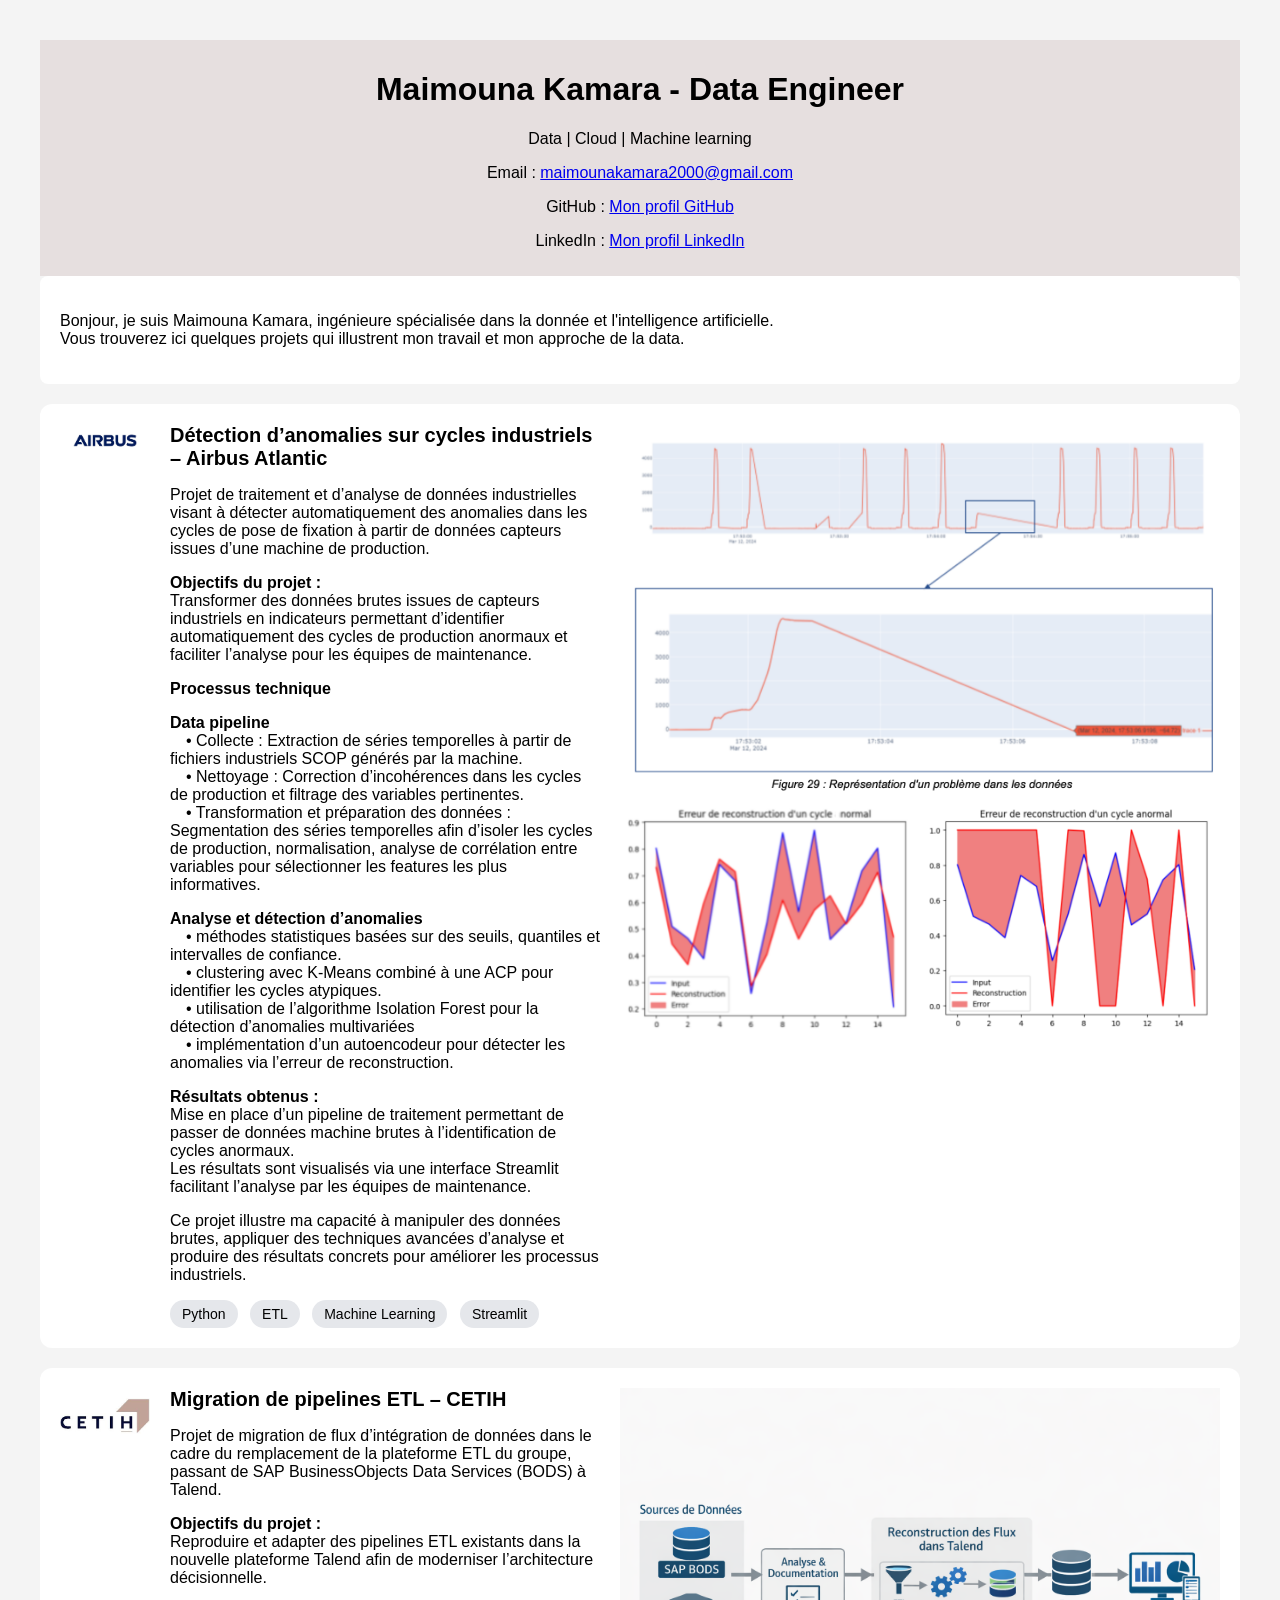
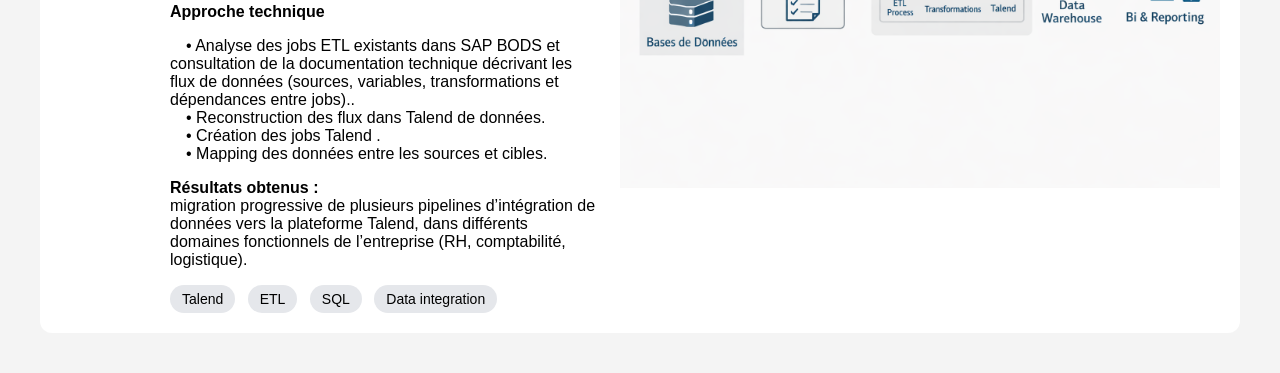
<file: index.html>
<!DOCTYPE html>
<html>
<head>
    <meta charset="UTF-8">
    <title>Maimouna Kamara | Data Engineer</title>
    <link rel="stylesheet" href="style.css">
</head>
<body>


<header>
    <h1>Maimouna Kamara - Data Engineer</h1>
    <p>Data | Cloud | Machine learning </p>
    <p>Email : <a href="mailto:maimounakamara2000@gmail.com">maimounakamara2000@gmail.com</a></p>
    <p>GitHub : <a href="https://github.com/mouna-10" target="_blank">Mon profil GitHub</a></p>
    <p>LinkedIn : <a href="https://www.linkedin.com/in/maimouna-kamara-667444215" target="_blank">Mon profil LinkedIn</a></p>
</header>

<section id="about">
    <p>
    Bonjour, je suis Maimouna Kamara, ingénieure spécialisée dans la donnée et l'intelligence artificielle.<br>
    Vous trouverez ici quelques projets qui illustrent mon travail et mon approche de la data. </p>
</section>


<div class="experience-card">

    <img src="images/airbus.avif" alt="Airbus" class="company-logo">

    <div class="experience-content">
        <h3>Détection d’anomalies sur cycles industriels – Airbus Atlantic</h3>
        <p class="description">
        <p>Projet de traitement et d’analyse de données industrielles visant à détecter automatiquement des anomalies dans les cycles de pose de fixation à partir de données capteurs issues d’une machine de production.</p>
        
        <p>
            <strong>Objectifs du projet :</strong><br>
            Transformer des données brutes issues de capteurs industriels en indicateurs permettant d’identifier automatiquement des cycles de production anormaux et faciliter l’analyse pour les équipes de maintenance.
        </p>
        <p><strong>Processus technique</strong><br>
        <p><strong>Data pipeline</strong><br>
        &emsp;&bull; Collecte : Extraction de séries temporelles à partir de fichiers industriels SCOP générés par la machine. <br>
        &emsp;&bull; Nettoyage : Correction d’incohérences dans les cycles de production et filtrage des variables pertinentes.<br>
        &emsp;&bull; Transformation et préparation des données : Segmentation des séries temporelles afin d’isoler les cycles de production, normalisation, analyse de corrélation entre variables pour sélectionner les features les plus informatives.

        <p><strong>Analyse et détection d’anomalies</strong><br>
        &emsp;&bull; méthodes statistiques basées sur des seuils, quantiles et intervalles de confiance.<br>
        &emsp;&bull; clustering avec K-Means combiné à une ACP pour identifier les cycles atypiques.<br>
        &emsp;&bull; utilisation de l’algorithme Isolation Forest pour la détection d’anomalies multivariées<br>
        &emsp;&bull; implémentation d’un autoencodeur pour détecter les anomalies via l’erreur de reconstruction.</p>

        <p><strong>Résultats obtenus :</strong><br>
        Mise en place d’un pipeline de traitement permettant de passer de données machine brutes à l’identification de cycles anormaux.<br>
        Les résultats sont visualisés via une interface Streamlit facilitant l’analyse par les équipes de maintenance.<br>

        <p>Ce projet illustre ma capacité à manipuler des données brutes, appliquer des techniques avancées d’analyse et produire des résultats concrets pour améliorer les processus industriels.</p>
        <div class="tags">
            <span>Python</span>
            <span>ETL</span>
            <span>Machine Learning</span>
            <span>Streamlit</span>
        </div>

    </div>
    <div class="figure-image">
        <img src="images/anomalie.png" alt="Pipeline de données industrielles">

        <img src="images/reconstruction.png" alt="Dashboard de données industrielles">
    </div>
</div>

<div class="experience-card">
    <img src="images/cetih.jpeg" alt="Cetih" class="company-logo">
    <div class="experience-content">
        <h3>Migration de pipelines ETL – CETIH</h3>
        <p class="description">
        Projet de migration de flux d’intégration de données dans le cadre du remplacement de la plateforme ETL du groupe, passant de SAP BusinessObjects Data Services (BODS) à Talend.
        </p>
        <p><strong>Objectifs du projet :</strong><br>
        Reproduire et adapter des pipelines ETL existants dans la nouvelle plateforme Talend afin de moderniser l’architecture décisionnelle.
        </p>
        <p><strong>Approche technique</strong><br></p>
        &emsp;&bull; Analyse des jobs ETL existants dans SAP BODS et consultation de la documentation technique décrivant les flux de données (sources, variables, transformations et dépendances entre jobs).. <br>
        &emsp;&bull; Reconstruction des flux dans Talend de données.<br>
        &emsp;&bull;   Création des jobs Talend .<br>
        &emsp;&bull; Mapping des données entre les sources et cibles.<br>

        <p><strong>Résultats obtenus :</strong><br>
        migration progressive de plusieurs pipelines d’intégration de données vers la plateforme Talend, dans différents domaines fonctionnels de l’entreprise (RH, comptabilité, logistique).
        
        <div class="tags">
            <span>Talend</span>
            <span>ETL</span>
            <span>SQL</span>
            <span>Data integration</span>
        </div>
    </div>

    <div class="figure-image">
        <img src="images/talend.png" alt="Intégration de données">
    </div>
</div>
</file>
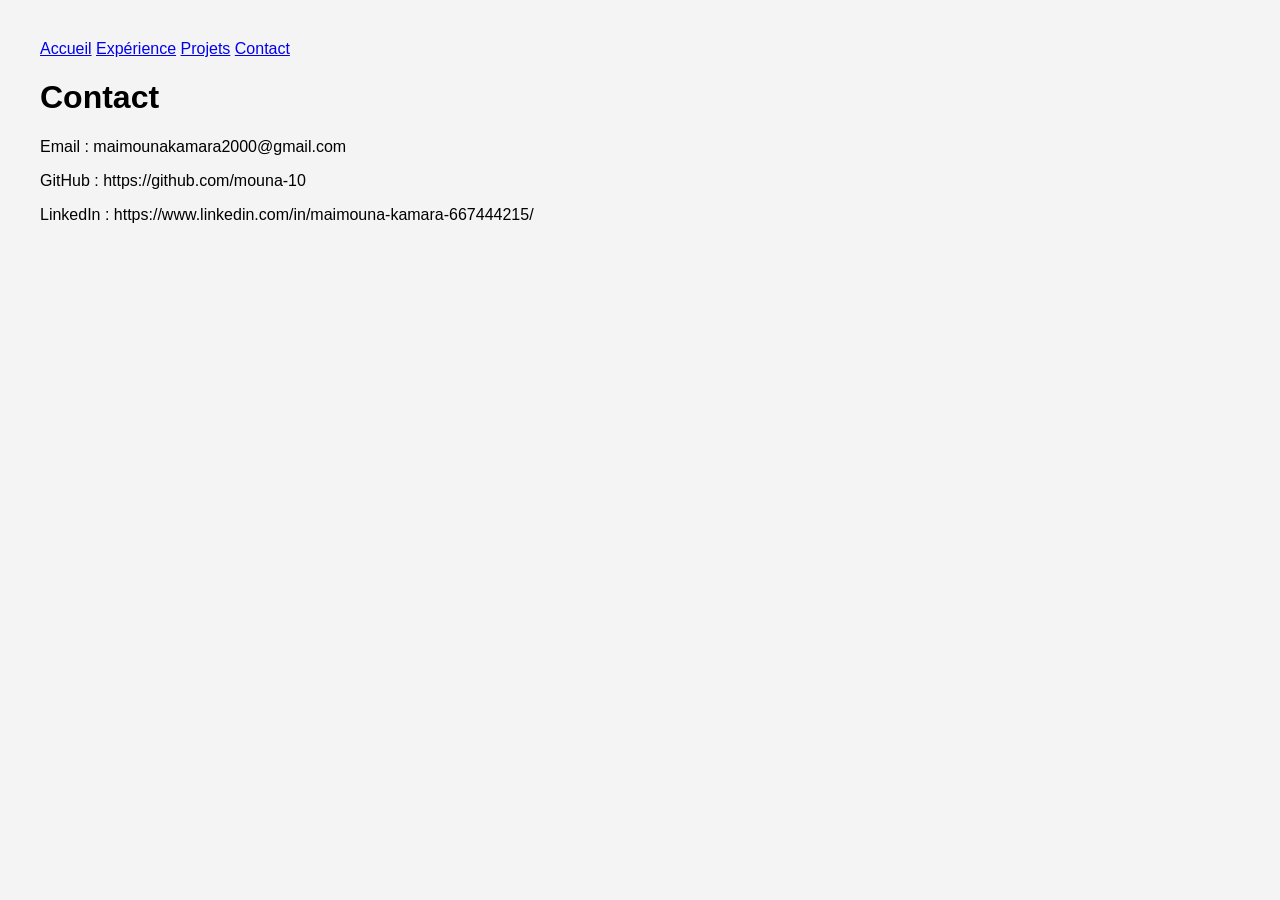
<file: contact.html>
<!DOCTYPE html>
<html>
<head>
    <meta charset="UTF-8">
    <title>Contact</title>
    <link rel="stylesheet" href="style.css">
</head>
<body>

<nav>
    <a href="index.html">Accueil</a>
    <a href="experience.html">Expérience</a>
    <a href="projects.html">Projets</a>
    <a href="contact.html">Contact</a>
</nav>

<h1>Contact</h1>

<p>Email : maimounakamara2000@gmail.com</p>
<p>GitHub : https://github.com/mouna-10</p>
<p>LinkedIn : https://www.linkedin.com/in/maimouna-kamara-667444215/</p>

</body>
</html>
</file>
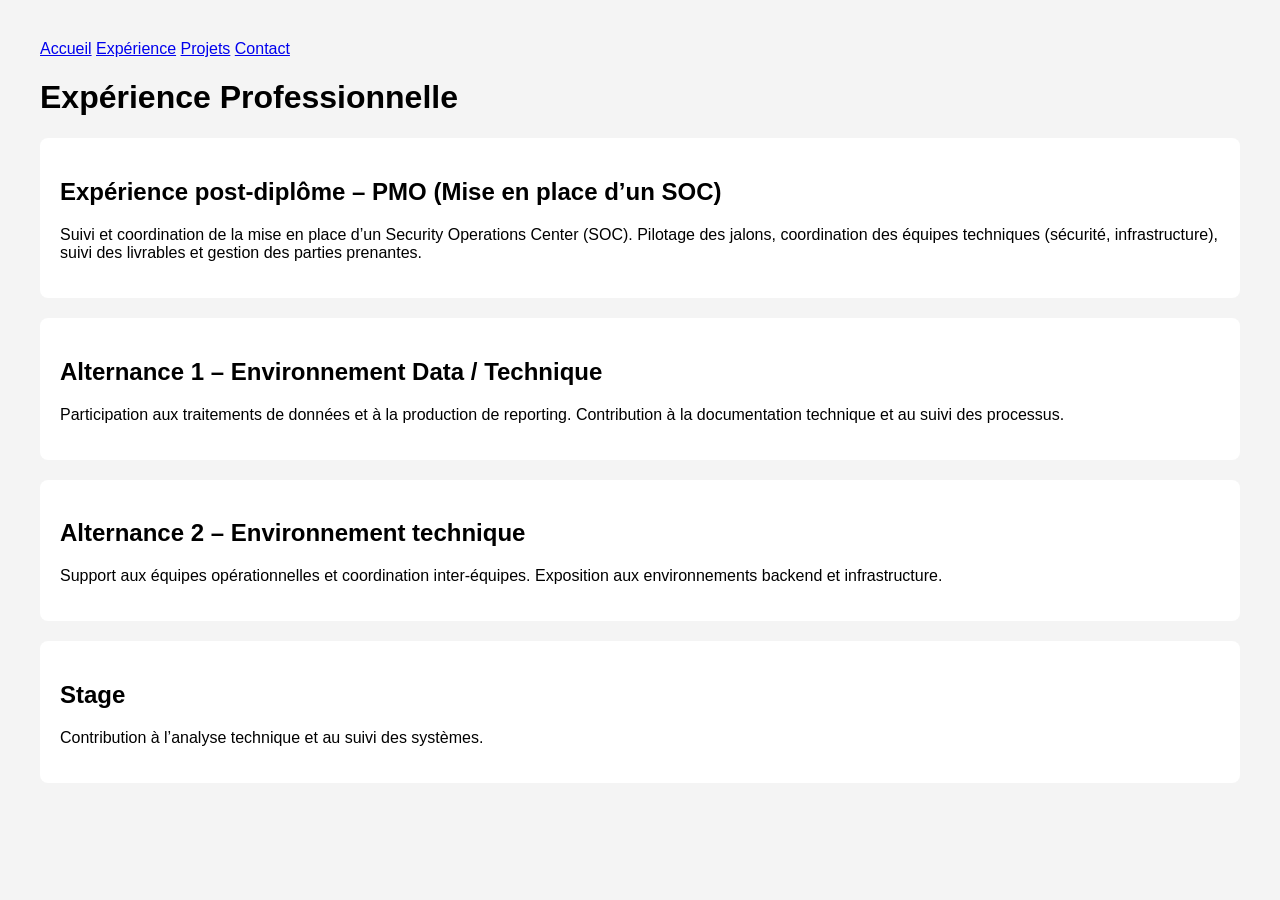
<file: experience.html>
<!DOCTYPE html>
<html>
<head>
    <meta charset="UTF-8">
    <title>Expérience</title>
    <link rel="stylesheet" href="style.css">
</head>
<body>

<nav>
    <a href="index.html">Accueil</a>
    <a href="experience.html">Expérience</a>
    <a href="projets.html">Projets</a>
    <a href="contact.html">Contact</a>
</nav>

<h1>Expérience Professionnelle</h1>

<section>
    <h2>Expérience post-diplôme – PMO (Mise en place d’un SOC)</h2>
    <p>
    Suivi et coordination de la mise en place d’un Security Operations Center (SOC).
    Pilotage des jalons, coordination des équipes techniques (sécurité, infrastructure),
    suivi des livrables et gestion des parties prenantes.
    </p>
</section>

<section>
    <h2>Alternance 1 – Environnement Data / Technique</h2>
    <p>
    Participation aux traitements de données et à la production de reporting.
    Contribution à la documentation technique et au suivi des processus.
    </p>
</section>

<section>
    <h2>Alternance 2 – Environnement technique</h2>
    <p>
    Support aux équipes opérationnelles et coordination inter-équipes.
    Exposition aux environnements backend et infrastructure.
    </p>
</section>

<section>
    <h2>Stage</h2>
    <p>
    Contribution à l’analyse technique et au suivi des systèmes.
    </p>
</section>

</body>
</html>
</file>
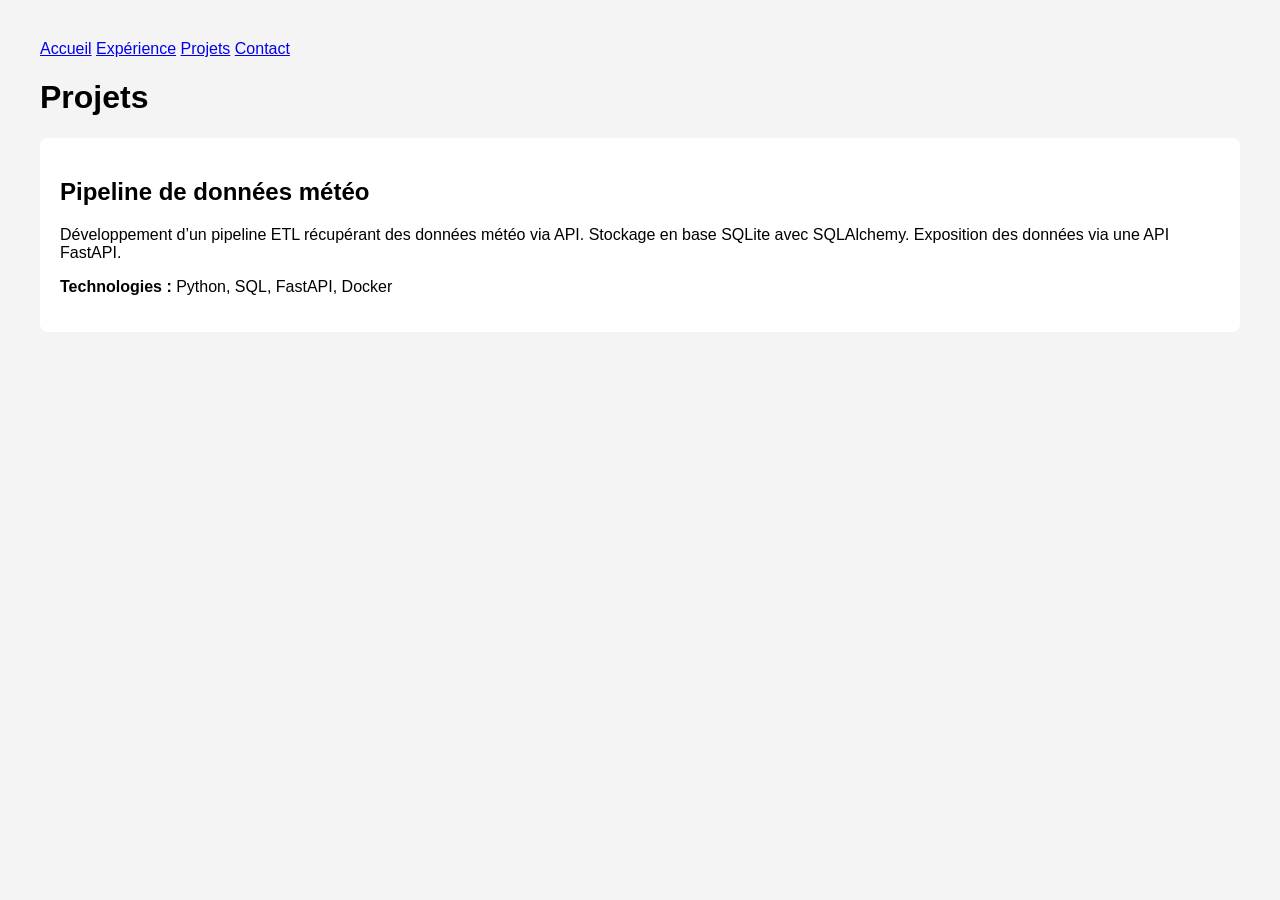
<file: projets.html>
<!DOCTYPE html>
<html>
<head>
    <meta charset="UTF-8">
    <title>Projets</title>
    <link rel="stylesheet" href="style.css">
</head>
<body>

<nav>
    <a href="index.html">Accueil</a>
    <a href="experience.html">Expérience</a>
    <a href="projets.html">Projets</a>
    <a href="contact.html">Contact</a>
</nav>

<h1>Projets</h1>

<section>
    <h2>Pipeline de données météo</h2>
    <p>
    Développement d’un pipeline ETL récupérant des données météo via API.
    Stockage en base SQLite avec SQLAlchemy.
    Exposition des données via une API FastAPI.
    </p>
    <p><strong>Technologies :</strong> Python, SQL, FastAPI, Docker</p>
</section>

</body>
</html>
</file>
<file: style.css>
body {
    font-family: Arial, sans-serif;
    margin: 40px;
    background-color: #f4f4f4;
}

header {
    background: rgb(230, 223, 223);
    padding: 10px 0;
    text-align: center;
}

section {
    background: white;
    padding: 20px;
    margin-bottom: 20px;
    border-radius: 8px;
}

.experience-card {
  display: flex;
  align-items: flex-start;
  gap: 20px;
  padding: 20px;
  border-radius: 12px;
  background: white;
  margin-bottom: 20px;
}

.company-logo {
  width: 90px;
  height: auto;
}

.experience-content h3 {
    flex: 1;
  margin: 0;
  font-size: 20px;
}

.meta {
  color: #6b7280;
  margin: 4px 0 12px 0;
}

.tags span {
  display: inline-block;
  background: #e5e7eb;
  padding: 6px 12px;
  border-radius: 20px;
  margin-right: 8px;
  font-size: 14px;
}

.figure-image img {
  width: 600px;
}
</file>
